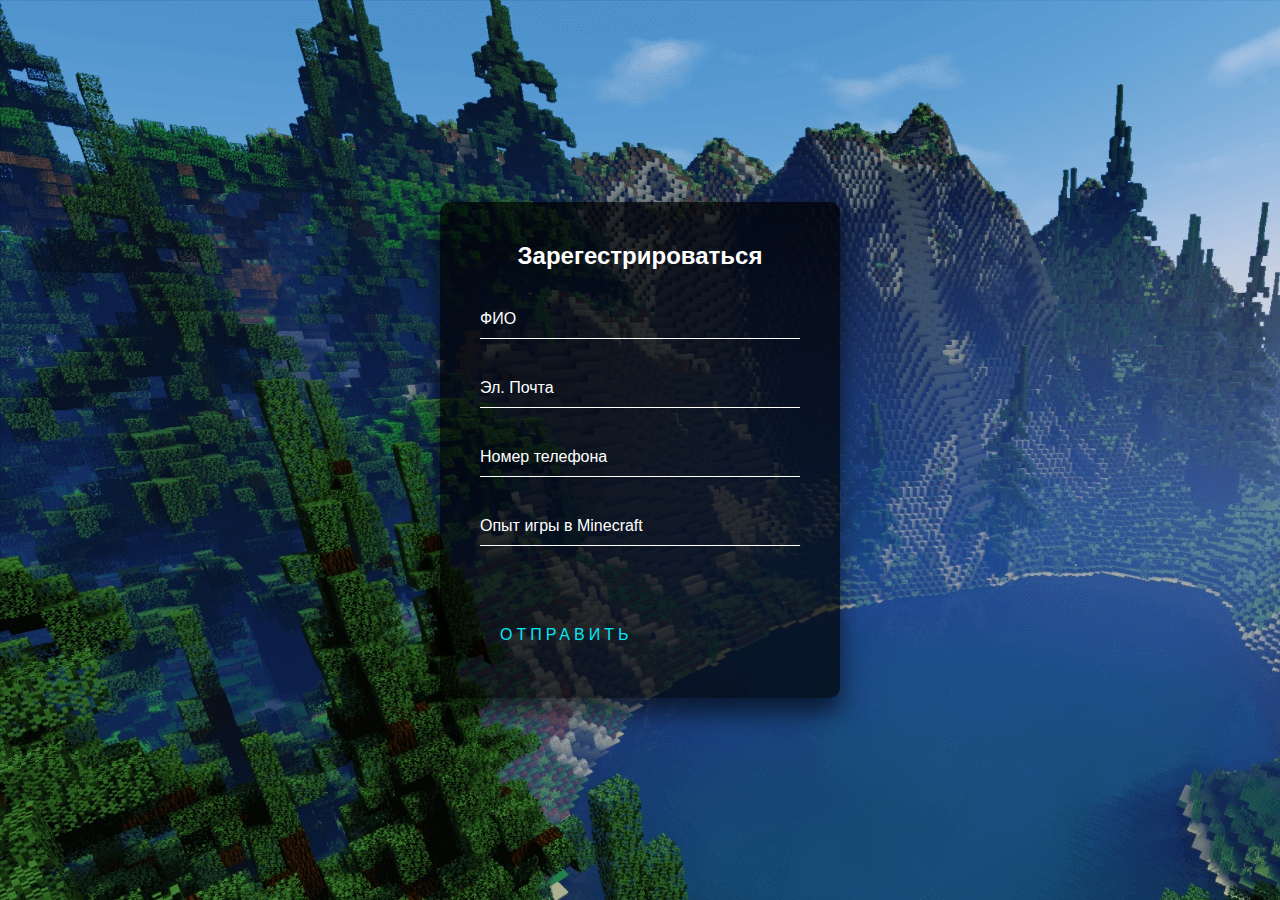
<file: registration.html>
<!DOCTYPE html>
<html lang="en">
<head>
    <meta charset="UTF-8">
    <meta http-equiv="X-UA-Compatible" content="IE=edge">
    <meta name="viewport" content="width=device-width, initial-scale=1.0">
    <link rel="stylesheet" href="css/registrarion.css">
    <link rel="shortcut icon" href="images/registration-icon.png" type="image/x-icon">
    <title>Регистрация</title>
</head>
<body>
    <!-- Регистрация -->
    <div class="login-box">
        <h2>Зарегестрироваться</h2>
        <form>
          <div class="user-box">
            <input type="text" name="" required=""></input>
            <label>ФИО</label>
          </div>
          <div class="user-box">
            <input type="text" id="contactsForm" name="contactsForm" required=""></input>
            <label>Эл. Почта</label>
          </div>
          <div class="user-box">
            <input type="text" data-mask="phone" name="" required=""></input>
            <label>Номер телефона</label>
          </div>
          <div class="user-box">
            <input type="text" name="" required=""></input>
            <label>Опыт игры в  Minecraft</label>
          </div>
  
          <a href="">
            <span></span>
            <span></span>
            <span></span>
            <span></span>
            Отправить
          </a>
        </form>
      </div>

      <!-- Подключение Jquery -->
      <script src="https://ajax.googleapis.com/ajax/libs/jquery/3.6.0/jquery.min.js"></script>
      <!-- Добавление маски для телефона -->
      <script src="./js/jquery.maskedinput.min.js"></script>

      <script>
      document.addEventListener('DOMContentLoaded', () => {

        const mask = (dataValue, options) => { // создаем универсальную функцию 
        const elements = document.querySelectorAll(`[data-mask="${dataValue}"]`) // ищем поля ввода по селектору с переданным значением data-атрибута
        if (!elements) return // если таких полей ввода нет, прерываем функцию

        elements.forEach(el => { // для каждого из полей ввода
          IMask(el, options) // инициализируем плагин imask для необходимых полей ввода с переданными параметрами маски
        })
      }
        mask('phone', {mask: '+{7}(000)000-00-00'})
      })
      </script>


      
      <script src="js/imask.js"></script>
</body>
</html>
</file>
<file: css/registrarion.css>
html{
  height: 100%;
}
/* Задний фон */
body{
  margin:0;
  padding:0;
  font-family: sans-serif;
  background: url(../images/bg-registration.jpg);
}

/* Настройки блока регистрации */
.login-box {
  position: absolute;
  top: 50%;
  left: 50%;
  width: 400px;
  padding: 40px;
  transform: translate(-50%, -50%);
  background: rgba(0,0,0,.7);
  box-sizing: border-box;
  box-shadow: 0 15px 25px rgba(0,0,0,.6);
  border-radius: 10px;
}

.login-box h2{
  margin: 0 0 30px;
  padding: 0;
  color: #fff;
  text-align: center;
}
  
.login-box .user-box{
  position: relative;
}
  
.login-box .user-box input{
  width: 100%;
  padding: 10px 0;
  font-size: 16px;
  color: #fff;
  margin-bottom: 30px;
  border: none;
  border-bottom: 1px solid #fff;
  outline: none;
  background: transparent;
}

.login-box .user-box label{
  position: absolute;
  top:0;
  left: 0;
  padding: 10px 0;
  font-size: 16px;
  color: #fff;
  pointer-events: none;
  transition: .5s;
}
  
.login-box .user-box input:focus ~ label,
.login-box .user-box input:valid ~ label{
  top: -20px;
  left: 0;
  color: #03e9f4;
  font-size: 12px;
}

.login-box form a{
  position: relative;
  display: inline-block;
  padding: 10px 20px;
  color: #03e9f4;
  font-size: 16px;
  text-decoration: none;
  text-transform: uppercase;
  overflow: hidden;
  transition: .5s;
  margin-top: 40px;
  letter-spacing: 4px
}
  
.login-box a:hover{
  background: #03e9f4;
  color: #fff;
  border-radius: 5px;
  box-shadow: 0 0 5px #03e9f4,
              0 0 25px #03e9f4,
              0 0 50px #03e9f4,
              0 0 100px #03e9f4;
}
  
.login-box a span{
  position: absolute;
  display: block;
}
/* Анимации */
.login-box a span:nth-child(1){
  top: 0;
  left: -100%;
  width: 100%;
  height: 2px;
  background: linear-gradient(90deg, transparent, #03e9f4);
  animation: btn-anim1 1s linear infinite;
}


@keyframes btn-anim1{
  0% {
    left: -100%;
  }
  50%,100% {
    left: 100%;
  }
}
  
.login-box a span:nth-child(2){
  top: -100%;
  right: 0;
  width: 2px;
  height: 100%;
  background: linear-gradient(180deg, transparent, #03e9f4);
  animation: btn-anim2 1s linear infinite;
  animation-delay: .25s
}
  
@keyframes btn-anim2{
  0% {
    top: -100%;
  }
  50%,100% {
    top: 100%;
  }
}
  
.login-box a span:nth-child(3){
  bottom: 0;
  right: -100%;
  width: 100%;
  height: 2px;
  background: linear-gradient(270deg, transparent, #03e9f4);
  animation: btn-anim3 1s linear infinite;
  animation-delay: .5s
}
  
.icon_social_network{
  font-size: 35px;
  letter-spacing: 12px;
}

@keyframes btn-anim3 {
  0% {
    right: -100%;
  }
  50%,100% {
    right: 100%;
  }
}
  
.login-box a span:nth-child(4) {
  bottom: -100%;
  left: 0;
  width: 2px;
  height: 100%;
  background: linear-gradient(360deg, transparent, #03e9f4);
  animation: btn-anim4 1s linear infinite;
  animation-delay: .75s
  }
  
@keyframes btn-anim4 {
  0% {
    bottom: -100%;
  }
  50%,100% {
    bottom: 100%;
  }
}
</file>
